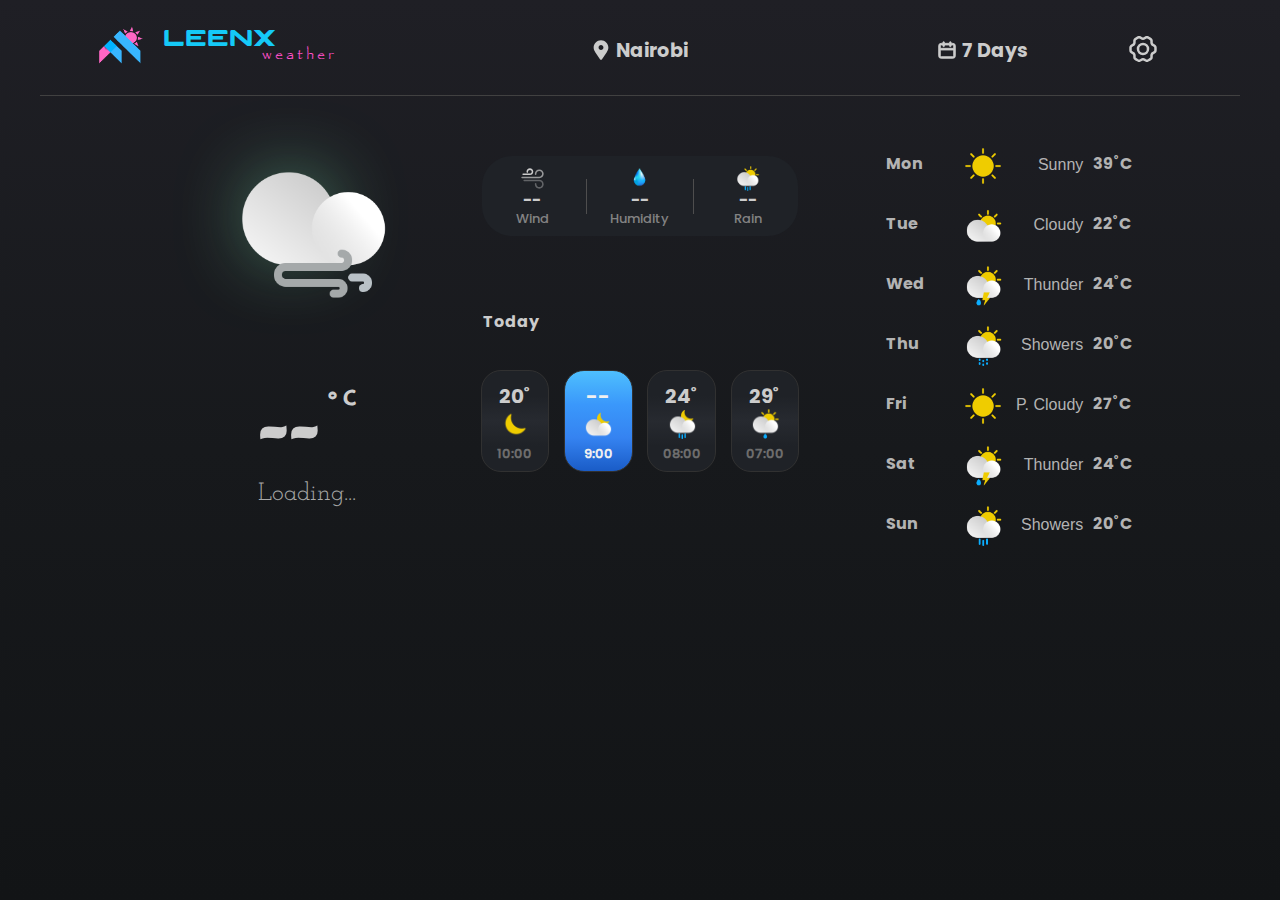
<file: index.html>
<!DOCTYPE html>
<html lang="en">
<head>
<meta charset="UTF-8">
<meta name="viewport" content="width=device-width, initial-scale=1.0">
<title>Leenx weather</title>
<link rel="stylesheet" href="styles/index.css">
<link rel="stylesheet" href="styles/global.css">
<link rel="stylesheet" href="styles/colors.css">
<link rel="stylesheet" href="styles/fonts.css">
<link rel="icon" href="images/icon.png">
</head>
    <body>
        <div class="full-body">

            <div class="head ">

                <div class="head1 ">
                    <div class="logo">
                        <img class="icon" src="images/icon.png" alt="Leenx weather">
                    </div>
                    <div class="title ">
                        <div class="title-top ">
                            Leenx
                        </div>
                        <div class="title-bottom ">
                            w   e   a   t   h   e   r
                        </div>
                    </div>
                </div>
                <div class="head2 ">
                    <div class="location m-auto ">
                        <div class="location-cont ">
                            <div class="location-icon ">
                                <svg style="height: 35%;" version="1.0" id="Layer_1" xmlns="http://www.w3.org/2000/svg" xmlns:xlink="http://www.w3.org/1999/xlink" viewBox="-0.64 -0.64 65.28 65.28" enable-background="new 0 0 64 64" xml:space="preserve" fill="#cccccc" stroke="#cccccc" stroke-width="0.064"><g id="SVGRepo_bgCarrier" stroke-width="0"></g><g id="SVGRepo_tracerCarrier" stroke-linecap="round" stroke-linejoin="round"></g><g id="SVGRepo_iconCarrier"> <path fill="#cccccc" d="M32,0C18.746,0,8,10.746,8,24c0,5.219,1.711,10.008,4.555,13.93c0.051,0.094,0.059,0.199,0.117,0.289l16,24 C29.414,63.332,30.664,64,32,64s2.586-0.668,3.328-1.781l16-24c0.059-0.09,0.066-0.195,0.117-0.289C54.289,34.008,56,29.219,56,24 C56,10.746,45.254,0,32,0z M32,32c-4.418,0-8-3.582-8-8s3.582-8,8-8s8,3.582,8,8S36.418,32,32,32z"></path> </g></svg>
                            </div>
                            <div id="location" class="location-name">
                                Nairobi
                            </div>
                        </div>
                        
                    </div>
                </div>
                <div class="head3 ">
                    <div class="location ">
                        <div class="location-cont ">
                            <div class="location-icon ">
                                <svg fill="#cccccc" viewBox="0 0 24 24" xmlns="http://www.w3.org/2000/svg" stroke="#cccccc"><g id="SVGRepo_bgCarrier" stroke-width="0"></g><g id="SVGRepo_tracerCarrier" stroke-linecap="round" stroke-linejoin="round"></g><g id="SVGRepo_iconCarrier"><path d="M19,4H17V3a1,1,0,0,0-2,0V4H9V3A1,1,0,0,0,7,3V4H5A3,3,0,0,0,2,7V19a3,3,0,0,0,3,3H19a3,3,0,0,0,3-3V7A3,3,0,0,0,19,4Zm1,15a1,1,0,0,1-1,1H5a1,1,0,0,1-1-1V12H20Zm0-9H4V7A1,1,0,0,1,5,6H7V7A1,1,0,0,0,9,7V6h6V7a1,1,0,0,0,2,0V6h2a1,1,0,0,1,1,1Z"></path></g></svg>
                            </div>
                            <div id="location" class="location-name">
                            7 Days
                            </div>
                        </div>
                        
                    </div>
                    <div id="settings" class="menu ">
                        <svg style="height: 30px;" viewBox="0 0 24 24" fill="none" xmlns="http://www.w3.org/2000/svg" stroke="#cccccc"><g id="SVGRepo_bgCarrier" stroke-width="0"></g><g id="SVGRepo_tracerCarrier" stroke-linecap="round" stroke-linejoin="round"></g><g id="SVGRepo_iconCarrier"> <g id="Interface / Settings"> <g id="Vector"> <path d="M20.3499 8.92293L19.9837 8.7192C19.9269 8.68756 19.8989 8.67169 19.8714 8.65524C19.5983 8.49165 19.3682 8.26564 19.2002 7.99523C19.1833 7.96802 19.1674 7.93949 19.1348 7.8831C19.1023 7.82677 19.0858 7.79823 19.0706 7.76998C18.92 7.48866 18.8385 7.17515 18.8336 6.85606C18.8331 6.82398 18.8332 6.79121 18.8343 6.72604L18.8415 6.30078C18.8529 5.62025 18.8587 5.27894 18.763 4.97262C18.6781 4.70053 18.536 4.44993 18.3462 4.23725C18.1317 3.99685 17.8347 3.82534 17.2402 3.48276L16.7464 3.1982C16.1536 2.85658 15.8571 2.68571 15.5423 2.62057C15.2639 2.56294 14.9765 2.56561 14.6991 2.62789C14.3859 2.69819 14.0931 2.87351 13.5079 3.22396L13.5045 3.22555L13.1507 3.43741C13.0948 3.47091 13.0665 3.48779 13.0384 3.50338C12.7601 3.6581 12.4495 3.74365 12.1312 3.75387C12.0992 3.7549 12.0665 3.7549 12.0013 3.7549C11.9365 3.7549 11.9024 3.7549 11.8704 3.75387C11.5515 3.74361 11.2402 3.65759 10.9615 3.50224C10.9334 3.48658 10.9056 3.46956 10.8496 3.4359L10.4935 3.22213C9.90422 2.86836 9.60915 2.69121 9.29427 2.62057C9.0157 2.55807 8.72737 2.55634 8.44791 2.61471C8.13236 2.68062 7.83577 2.85276 7.24258 3.19703L7.23994 3.1982L6.75228 3.48124L6.74688 3.48454C6.15904 3.82572 5.86441 3.99672 5.6517 4.23614C5.46294 4.4486 5.32185 4.69881 5.2374 4.97018C5.14194 5.27691 5.14703 5.61896 5.15853 6.3027L5.16568 6.72736C5.16676 6.79166 5.16864 6.82362 5.16817 6.85525C5.16343 7.17499 5.08086 7.48914 4.92974 7.77096C4.9148 7.79883 4.8987 7.8267 4.86654 7.88237C4.83436 7.93809 4.81877 7.96579 4.80209 7.99268C4.63336 8.26452 4.40214 8.49186 4.12733 8.65572C4.10015 8.67193 4.0715 8.68752 4.01521 8.71871L3.65365 8.91908C3.05208 9.25245 2.75137 9.41928 2.53256 9.65669C2.33898 9.86672 2.19275 10.1158 2.10349 10.3872C2.00259 10.6939 2.00267 11.0378 2.00424 11.7255L2.00551 12.2877C2.00706 12.9708 2.00919 13.3122 2.11032 13.6168C2.19979 13.8863 2.34495 14.134 2.53744 14.3427C2.75502 14.5787 3.05274 14.7445 3.64974 15.0766L4.00808 15.276C4.06907 15.3099 4.09976 15.3266 4.12917 15.3444C4.40148 15.5083 4.63089 15.735 4.79818 16.0053C4.81625 16.0345 4.8336 16.0648 4.8683 16.1255C4.90256 16.1853 4.92009 16.2152 4.93594 16.2452C5.08261 16.5229 5.16114 16.8315 5.16649 17.1455C5.16707 17.1794 5.16658 17.2137 5.16541 17.2827L5.15853 17.6902C5.14695 18.3763 5.1419 18.7197 5.23792 19.0273C5.32287 19.2994 5.46484 19.55 5.65463 19.7627C5.86915 20.0031 6.16655 20.1745 6.76107 20.5171L7.25478 20.8015C7.84763 21.1432 8.14395 21.3138 8.45869 21.379C8.73714 21.4366 9.02464 21.4344 9.30209 21.3721C9.61567 21.3017 9.90948 21.1258 10.4964 20.7743L10.8502 20.5625C10.9062 20.5289 10.9346 20.5121 10.9626 20.4965C11.2409 20.3418 11.5512 20.2558 11.8695 20.2456C11.9015 20.2446 11.9342 20.2446 11.9994 20.2446C12.0648 20.2446 12.0974 20.2446 12.1295 20.2456C12.4484 20.2559 12.7607 20.3422 13.0394 20.4975C13.0639 20.5112 13.0885 20.526 13.1316 20.5519L13.5078 20.7777C14.0971 21.1315 14.3916 21.3081 14.7065 21.3788C14.985 21.4413 15.2736 21.4438 15.5531 21.3855C15.8685 21.3196 16.1657 21.1471 16.7586 20.803L17.2536 20.5157C17.8418 20.1743 18.1367 20.0031 18.3495 19.7636C18.5383 19.5512 18.6796 19.3011 18.764 19.0297C18.8588 18.7252 18.8531 18.3858 18.8417 17.7119L18.8343 17.2724C18.8332 17.2081 18.8331 17.1761 18.8336 17.1445C18.8383 16.8247 18.9195 16.5104 19.0706 16.2286C19.0856 16.2007 19.1018 16.1726 19.1338 16.1171C19.166 16.0615 19.1827 16.0337 19.1994 16.0068C19.3681 15.7349 19.5995 15.5074 19.8744 15.3435C19.9012 15.3275 19.9289 15.3122 19.9838 15.2818L19.9857 15.2809L20.3472 15.0805C20.9488 14.7472 21.2501 14.5801 21.4689 14.3427C21.6625 14.1327 21.8085 13.8839 21.8978 13.6126C21.9981 13.3077 21.9973 12.9658 21.9958 12.2861L21.9945 11.7119C21.9929 11.0287 21.9921 10.6874 21.891 10.3828C21.8015 10.1133 21.6555 9.86561 21.463 9.65685C21.2457 9.42111 20.9475 9.25526 20.3517 8.92378L20.3499 8.92293Z" stroke="#cccccc" stroke-width="2" stroke-linecap="round" stroke-linejoin="round"></path> <path d="M8.00033 12C8.00033 14.2091 9.79119 16 12.0003 16C14.2095 16 16.0003 14.2091 16.0003 12C16.0003 9.79082 14.2095 7.99996 12.0003 7.99996C9.79119 7.99996 8.00033 9.79082 8.00033 12Z" stroke="#cccccc" stroke-width="2" stroke-linecap="round" stroke-linejoin="round"></path> </g> </g> </g></svg>
                    </div> 

                </div>
            </div>


            <div class="cont ">
                <div class="first">

                    <!-- Mobile nav -->
                    <section class="header ">
                        
                            <div class="logo " title="leenx weather">
                                <img style="height: 75%; width: auto;" src="images/icon.png" alt="Leenx weather">
                            </div>
                            <div class="location ">
                                <div class="location-cont ">
                                    <div class="location-icon ">
                                        <svg style="height: 35%;" version="1.0" id="Layer_1" xmlns="http://www.w3.org/2000/svg" xmlns:xlink="http://www.w3.org/1999/xlink" viewBox="-0.64 -0.64 65.28 65.28" enable-background="new 0 0 64 64" xml:space="preserve" fill="#cccccc" stroke="#cccccc" stroke-width="0.064"><g id="SVGRepo_bgCarrier" stroke-width="0"></g><g id="SVGRepo_tracerCarrier" stroke-linecap="round" stroke-linejoin="round"></g><g id="SVGRepo_iconCarrier"> <path fill="#cccccc" d="M32,0C18.746,0,8,10.746,8,24c0,5.219,1.711,10.008,4.555,13.93c0.051,0.094,0.059,0.199,0.117,0.289l16,24 C29.414,63.332,30.664,64,32,64s2.586-0.668,3.328-1.781l16-24c0.059-0.09,0.066-0.195,0.117-0.289C54.289,34.008,56,29.219,56,24 C56,10.746,45.254,0,32,0z M32,32c-4.418,0-8-3.582-8-8s3.582-8,8-8s8,3.582,8,8S36.418,32,32,32z"></path> </g></svg>
                                    </div>
                                    <div id="location" class="location-name">
                                        Nairobi
                                    </div>
                                </div>
                                
                            </div>
                            <div class="menu ">
                                <svg style="height: 20px;" viewBox="0 0 16 16" xmlns="http://www.w3.org/2000/svg" fill="#cccccc" class="bi bi-three-dots-vertical" stroke="#cccccc"><g id="SVGRepo_bgCarrier" stroke-width="0"></g><g id="SVGRepo_tracerCarrier" stroke-linecap="round" stroke-linejoin="round"></g><g id="SVGRepo_iconCarrier"> <path d="M9.5 13a1.5 1.5 0 1 1-3 0 1.5 1.5 0 0 1 3 0zm0-5a1.5 1.5 0 1 1-3 0 1.5 1.5 0 0 1 3 0zm0-5a1.5 1.5 0 1 1-3 0 1.5 1.5 0 0 1 3 0z"></path> </g></svg>
                            </div>                    

                    </section>
            
            
            
                    <!-- Main Body -->
                    <section class="homebody ">
                        <div class="home-icon relative ">
                            <div class="icon-glow absolute ">

                            </div>
                            <div class="home-icon-pic absolute ">
                                <img id="icon" style="height: 100%;" src="images/neither/06n.png" >
                            </div>
                            
                        </div>
                        <div class="home-reading ">
                            <div id="temp" class="main-reading m-auto">--</div>
                            <div class="degree-reading">˚</div>
                            <div id="temp-unit" class="unit reading">c</div>
                        </div>
                        <div id="subreading" class="home-subreading ">
                            Loading...
                        </div>
                    </section>
                </div>

                <div class="second">

                    <section class="more-values ">
                        <div class="more-values-inner ">
                            <div class="more-values-1">
                                <div class="more-values-limiter ">
                                    <div class="more-values-icon ">
                                        <svg style="height: 100%;" xmlns="http://www.w3.org/2000/svg" width="800px" height="800px" viewBox="0 0 24 24" fill="none">
                                            <path fill-rule="evenodd" clip-rule="evenodd" d="M6.25 5.5C6.25 3.70508 7.70507 2.25 9.5 2.25C11.2949 2.25 12.75 3.70507 12.75 5.5C12.75 7.29493 11.2949 8.75 9.5 8.75H3C2.58579 8.75 2.25 8.41421 2.25 8C2.25 7.58579 2.58579 7.25 3 7.25H9.5C10.4665 7.25 11.25 6.4665 11.25 5.5C11.25 4.5335 10.4665 3.75 9.5 3.75C8.5335 3.75 7.75 4.5335 7.75 5.5V5.85714C7.75 6.27136 7.41421 6.60714 7 6.60714C6.58579 6.60714 6.25 6.27136 6.25 5.85714V5.5Z" fill="#cccccc"/>
                                            <path opacity="0.4" d="M3.25 14C3.25 13.5858 3.58579 13.25 4 13.25H18.5C20.8472 13.25 22.75 15.1528 22.75 17.5C22.75 19.8472 20.8472 21.75 18.5 21.75C16.1528 21.75 14.25 19.8472 14.25 17.5V17C14.25 16.5858 14.5858 16.25 15 16.25C15.4142 16.25 15.75 16.5858 15.75 17V17.5C15.75 19.0188 16.9812 20.25 18.5 20.25C20.0188 20.25 21.25 19.0188 21.25 17.5C21.25 15.9812 20.0188 14.75 18.5 14.75H4C3.58579 14.75 3.25 14.4142 3.25 14Z" fill="#c8c8c8"/>
                                            <path opacity="0.7" d="M14.25 7.5C14.25 5.15279 16.1528 3.25 18.5 3.25C20.8472 3.25 22.75 5.15279 22.75 7.5C22.75 9.84721 20.8472 11.75 18.5 11.75H2C1.58579 11.75 1.25 11.4142 1.25 11C1.25 10.5858 1.58579 10.25 2 10.25H18.5C20.0188 10.25 21.25 9.01878 21.25 7.5C21.25 5.98122 20.0188 4.75 18.5 4.75C16.9812 4.75 15.75 5.98122 15.75 7.5V8C15.75 8.41421 15.4142 8.75 15 8.75C14.5858 8.75 14.25 8.41421 14.25 8V7.5Z" fill="#cccccc"/>
                                            </svg>
                                    </div>
                                    <div id="wind-speed" class="more-values-bold ">
                                        --
                                    </div>
                                    <div class="more-values-faint ">
                                        Wind
                                    </div>
                                </div>
                            </div>
                            <div class="more-values-s">
                                
                            </div>
                            <div class="more-values-2">
                                <div class="more-values-limiter ">
                                    <div class="more-values-icon ">
                                        <img class="icon" src="images/drop.png" >
                                    </div>
                                    <div id="humidity" class="more-values-bold ">
                                        --
                                    </div>
                                    <div class="more-values-faint ">
                                        Humidity
                                    </div>
                                </div>
                            </div>
                            <div class="more-values-s">
                                
                            </div>
                            <div class="more-values-3">
                                <div class="more-values-limiter ">
                                    <div class="more-values-icon ">
                                        <img class="icon" src="images/day/03.png" >
                                    </div>
                                    <div id="rain" class="more-values-bold ">
                                        --
                                    </div>
                                    <div class="more-values-faint ">
                                        Rain
                                    </div>
                                </div>
                            </div>
                        </div>
                    </section>
            
            
            
            
                    <section class="bottom-tiles ">
                        <div class="bottom-tiles-top ">
                            <div class="today">
                                Today
                            </div>
                            <div id="more-history" class="week">
                                7 Days >
                            </div>
                        </div>
                        <div class="bottom-tiles-cont ">
                            <div  class="tiles ">
                                <div class="tiles-top ">
                                    20˚
                                </div>
                                <div class="tiles-mid ">
                                    <img class="icon" src="images/night/01.png">
                                </div>
                                <div id="next" class="tiles-bottom ">
                                    11:00
                                </div>
                            </div>
                            <div id="now" class="tiles ">
                                <div id="temp-now" class="tiles-top now">
                                    --
                                </div>
                                <div class="tiles-mid ">
                                    <img class="icon" src="images/night/02.png">
                                </div>
                                <div id="current-time"  class="tiles-bottom now">
                                    10:00
                                </div>
                            </div>
                            <div class="tiles ">
                                <div  class="tiles-top ">
                                    24˚
                                </div>
                                <div class="tiles-mid ">
                                    <img class="icon" src="images/night/03.png">
                                </div>
                                <div id="prev1" class="tiles-bottom ">
                                    09:00
                                </div>
                            </div>
                            <div class="tiles ">
                                <div class="tiles-top ">
                                    29˚
                                </div>
                                <div class="tiles-mid ">
                                    <img class="icon" src="images/day/03b.png">
                                </div>
                                <div id="prev2" class="tiles-bottom ">
                                    08:00
                                </div>
                            </div>
                        </div>
                    </section>

                </div>

                <div class="third ">

                    <section class="history ">
                        <div class="history-cont ">
                            <div class="history-in days ">
                                Mon
                            </div>
                            <div class="history-in remainder ">
                                <div class="week-logo ">
                                    <img class="icon" src="images/day/01.png">
                                </div>
                                <div class="week-subreading">
                                    Sunny
                                </div>
                            </div>
                            <div class="history-in ">
                                39˚C
                            </div>
                        </div>
                        <div class="history-cont ">
                            <div class="history-in days ">
                                Tue
                            </div>
                            <div class="history-in remainder ">
                                <div class="week-logo ">
                                    <img class="icon" src="images/day/02.png">
                                </div>
                                <div class="week-subreading">
                                    Cloudy
                                </div>
                            </div>
                            <div class="history-in ">
                                22˚C
                            </div>
                        </div>
                        <div class="history-cont ">
                            <div class="history-in days ">
                                Wed
                            </div>
                            <div class="history-in remainder ">
                                <div class="week-logo ">
                                    <img class="icon" src="images/day/04.png">
                                </div>
                                <div class="week-subreading">
                                    Thunder
                                </div>
                            </div>
                            <div class="history-in ">
                                24˚C
                            </div>
                        </div>
                        <div class="history-cont ">
                            <div class="history-in days ">
                                Thu
                            </div>
                            <div class="history-in remainder ">
                                <div class="week-logo ">
                                    <img class="icon" src="images/day/03a.png">
                                </div>
                                <div class="week-subreading">
                                    Showers
                                </div>
                            </div>
                            <div class="history-in ">
                                20˚C
                            </div>
                        </div>
                        <div class="history-cont ">
                            <div class="history-in days ">
                                Fri
                            </div>
                            <div class="history-in remainder ">
                                <div class="week-logo ">
                                    <img class="icon" src="images/day/01.png">
                                </div>
                                <div class="week-subreading">
                                    P. Cloudy
                                </div>
                            </div>
                            <div class="history-in ">
                                27˚C
                            </div>
                        </div>
                        <div class="history-cont ">
                            <div class="history-in days ">
                                Sat
                            </div>
                            <div class="history-in remainder ">
                                <div class="week-logo ">
                                    <img class="icon" src="images/day/04.png">
                                </div>
                                <div class="week-subreading">
                                    Thunder
                                </div>
                            </div>
                            <div class="history-in ">
                                24˚C
                            </div>
                        </div>
                        <div class="history-cont ">
                            <div class="history-in days ">
                                Sun
                            </div>
                            <div class="history-in remainder ">
                                <div class="week-logo ">
                                    <img class="icon" src="images/day/03.png">
                                </div>
                                <div class="week-subreading">
                                    Showers
                                </div>
                            </div>
                            <div class="history-in ">
                                20˚C
                            </div>
                        </div>
                    </section>

                </div>

                
            </div>

        </div>    

        <!-- <section class="footer yellow">
                    
        </section> -->


        <script src="js/index.js" defer ></script>
        <script src="js/update.js" defer></script>



    </body>
</html>
</file>
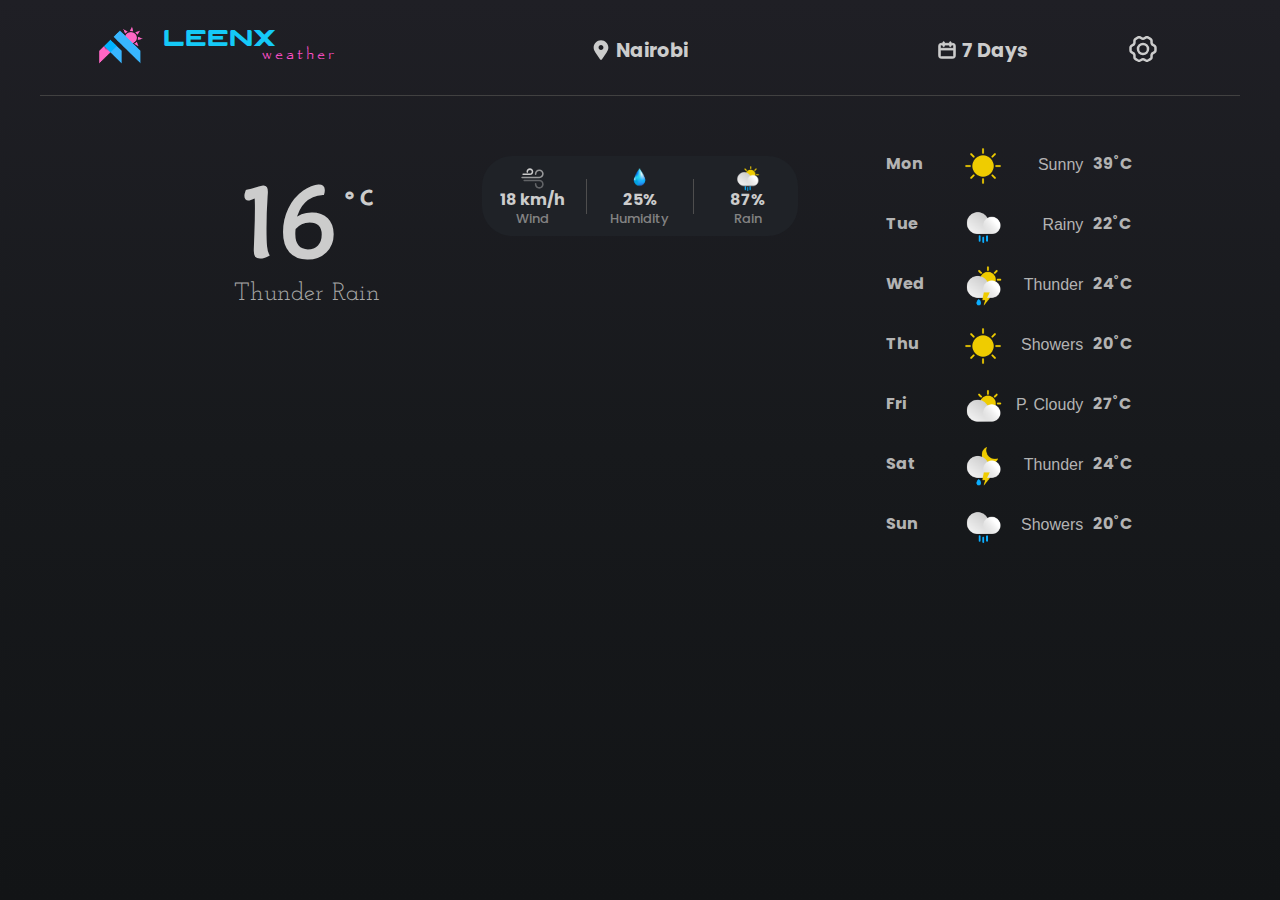
<file: week.html>
<!DOCTYPE html>
<html lang="en">
<head>
<meta charset="UTF-8">
<meta name="viewport" content="width=device-width, initial-scale=1.0">
<title>Leenx weather - past week</title>
<link rel="stylesheet" href="styles/index.css">
<link rel="stylesheet" href="styles/global.css">
<link rel="stylesheet" href="styles/colors.css">
<link rel="stylesheet" href="styles/fonts.css">
<link rel="icon" href="images/icon.png">
</head>
    <body>
        <div class="full-body">

            <div class="head ">

                <div class="head1 ">
                    <div class="logo">
                        <img class="icon" src="images/icon.png" alt="Leenx weather">
                    </div>
                    <div class="title ">
                        <div class="title-top ">
                            Leenx
                        </div>
                        <div class="title-bottom ">
                            w   e   a   t   h   e   r
                        </div>
                    </div>
                </div>
                <div class="head2 ">
                    <div class="location m-auto ">
                        <div class="location-cont ">
                            <div class="location-icon ">
                                <svg style="height: 35%;" version="1.0" id="Layer_1" xmlns="http://www.w3.org/2000/svg" xmlns:xlink="http://www.w3.org/1999/xlink" viewBox="-0.64 -0.64 65.28 65.28" enable-background="new 0 0 64 64" xml:space="preserve" fill="#cccccc" stroke="#cccccc" stroke-width="0.064"><g id="SVGRepo_bgCarrier" stroke-width="0"></g><g id="SVGRepo_tracerCarrier" stroke-linecap="round" stroke-linejoin="round"></g><g id="SVGRepo_iconCarrier"> <path fill="#cccccc" d="M32,0C18.746,0,8,10.746,8,24c0,5.219,1.711,10.008,4.555,13.93c0.051,0.094,0.059,0.199,0.117,0.289l16,24 C29.414,63.332,30.664,64,32,64s2.586-0.668,3.328-1.781l16-24c0.059-0.09,0.066-0.195,0.117-0.289C54.289,34.008,56,29.219,56,24 C56,10.746,45.254,0,32,0z M32,32c-4.418,0-8-3.582-8-8s3.582-8,8-8s8,3.582,8,8S36.418,32,32,32z"></path> </g></svg>
                            </div>
                            <div id="location" class="location-name">
                                Nairobi
                            </div>
                        </div>
                        
                    </div>
                </div>
                <div class="head3 ">
                    <div class="location ">
                        <div class="location-cont ">
                            <div class="location-icon ">
                                <svg fill="#cccccc" viewBox="0 0 24 24" xmlns="http://www.w3.org/2000/svg" stroke="#cccccc"><g id="SVGRepo_bgCarrier" stroke-width="0"></g><g id="SVGRepo_tracerCarrier" stroke-linecap="round" stroke-linejoin="round"></g><g id="SVGRepo_iconCarrier"><path d="M19,4H17V3a1,1,0,0,0-2,0V4H9V3A1,1,0,0,0,7,3V4H5A3,3,0,0,0,2,7V19a3,3,0,0,0,3,3H19a3,3,0,0,0,3-3V7A3,3,0,0,0,19,4Zm1,15a1,1,0,0,1-1,1H5a1,1,0,0,1-1-1V12H20Zm0-9H4V7A1,1,0,0,1,5,6H7V7A1,1,0,0,0,9,7V6h6V7a1,1,0,0,0,2,0V6h2a1,1,0,0,1,1,1Z"></path></g></svg>
                            </div>
                            <div id="location" class="location-name">
                            7 Days
                            </div>
                        </div>
                        
                    </div>
                    <div id="settings" class="menu ">
                        <svg style="height: 30px;" viewBox="0 0 24 24" fill="none" xmlns="http://www.w3.org/2000/svg" stroke="#cccccc"><g id="SVGRepo_bgCarrier" stroke-width="0"></g><g id="SVGRepo_tracerCarrier" stroke-linecap="round" stroke-linejoin="round"></g><g id="SVGRepo_iconCarrier"> <g id="Interface / Settings"> <g id="Vector"> <path d="M20.3499 8.92293L19.9837 8.7192C19.9269 8.68756 19.8989 8.67169 19.8714 8.65524C19.5983 8.49165 19.3682 8.26564 19.2002 7.99523C19.1833 7.96802 19.1674 7.93949 19.1348 7.8831C19.1023 7.82677 19.0858 7.79823 19.0706 7.76998C18.92 7.48866 18.8385 7.17515 18.8336 6.85606C18.8331 6.82398 18.8332 6.79121 18.8343 6.72604L18.8415 6.30078C18.8529 5.62025 18.8587 5.27894 18.763 4.97262C18.6781 4.70053 18.536 4.44993 18.3462 4.23725C18.1317 3.99685 17.8347 3.82534 17.2402 3.48276L16.7464 3.1982C16.1536 2.85658 15.8571 2.68571 15.5423 2.62057C15.2639 2.56294 14.9765 2.56561 14.6991 2.62789C14.3859 2.69819 14.0931 2.87351 13.5079 3.22396L13.5045 3.22555L13.1507 3.43741C13.0948 3.47091 13.0665 3.48779 13.0384 3.50338C12.7601 3.6581 12.4495 3.74365 12.1312 3.75387C12.0992 3.7549 12.0665 3.7549 12.0013 3.7549C11.9365 3.7549 11.9024 3.7549 11.8704 3.75387C11.5515 3.74361 11.2402 3.65759 10.9615 3.50224C10.9334 3.48658 10.9056 3.46956 10.8496 3.4359L10.4935 3.22213C9.90422 2.86836 9.60915 2.69121 9.29427 2.62057C9.0157 2.55807 8.72737 2.55634 8.44791 2.61471C8.13236 2.68062 7.83577 2.85276 7.24258 3.19703L7.23994 3.1982L6.75228 3.48124L6.74688 3.48454C6.15904 3.82572 5.86441 3.99672 5.6517 4.23614C5.46294 4.4486 5.32185 4.69881 5.2374 4.97018C5.14194 5.27691 5.14703 5.61896 5.15853 6.3027L5.16568 6.72736C5.16676 6.79166 5.16864 6.82362 5.16817 6.85525C5.16343 7.17499 5.08086 7.48914 4.92974 7.77096C4.9148 7.79883 4.8987 7.8267 4.86654 7.88237C4.83436 7.93809 4.81877 7.96579 4.80209 7.99268C4.63336 8.26452 4.40214 8.49186 4.12733 8.65572C4.10015 8.67193 4.0715 8.68752 4.01521 8.71871L3.65365 8.91908C3.05208 9.25245 2.75137 9.41928 2.53256 9.65669C2.33898 9.86672 2.19275 10.1158 2.10349 10.3872C2.00259 10.6939 2.00267 11.0378 2.00424 11.7255L2.00551 12.2877C2.00706 12.9708 2.00919 13.3122 2.11032 13.6168C2.19979 13.8863 2.34495 14.134 2.53744 14.3427C2.75502 14.5787 3.05274 14.7445 3.64974 15.0766L4.00808 15.276C4.06907 15.3099 4.09976 15.3266 4.12917 15.3444C4.40148 15.5083 4.63089 15.735 4.79818 16.0053C4.81625 16.0345 4.8336 16.0648 4.8683 16.1255C4.90256 16.1853 4.92009 16.2152 4.93594 16.2452C5.08261 16.5229 5.16114 16.8315 5.16649 17.1455C5.16707 17.1794 5.16658 17.2137 5.16541 17.2827L5.15853 17.6902C5.14695 18.3763 5.1419 18.7197 5.23792 19.0273C5.32287 19.2994 5.46484 19.55 5.65463 19.7627C5.86915 20.0031 6.16655 20.1745 6.76107 20.5171L7.25478 20.8015C7.84763 21.1432 8.14395 21.3138 8.45869 21.379C8.73714 21.4366 9.02464 21.4344 9.30209 21.3721C9.61567 21.3017 9.90948 21.1258 10.4964 20.7743L10.8502 20.5625C10.9062 20.5289 10.9346 20.5121 10.9626 20.4965C11.2409 20.3418 11.5512 20.2558 11.8695 20.2456C11.9015 20.2446 11.9342 20.2446 11.9994 20.2446C12.0648 20.2446 12.0974 20.2446 12.1295 20.2456C12.4484 20.2559 12.7607 20.3422 13.0394 20.4975C13.0639 20.5112 13.0885 20.526 13.1316 20.5519L13.5078 20.7777C14.0971 21.1315 14.3916 21.3081 14.7065 21.3788C14.985 21.4413 15.2736 21.4438 15.5531 21.3855C15.8685 21.3196 16.1657 21.1471 16.7586 20.803L17.2536 20.5157C17.8418 20.1743 18.1367 20.0031 18.3495 19.7636C18.5383 19.5512 18.6796 19.3011 18.764 19.0297C18.8588 18.7252 18.8531 18.3858 18.8417 17.7119L18.8343 17.2724C18.8332 17.2081 18.8331 17.1761 18.8336 17.1445C18.8383 16.8247 18.9195 16.5104 19.0706 16.2286C19.0856 16.2007 19.1018 16.1726 19.1338 16.1171C19.166 16.0615 19.1827 16.0337 19.1994 16.0068C19.3681 15.7349 19.5995 15.5074 19.8744 15.3435C19.9012 15.3275 19.9289 15.3122 19.9838 15.2818L19.9857 15.2809L20.3472 15.0805C20.9488 14.7472 21.2501 14.5801 21.4689 14.3427C21.6625 14.1327 21.8085 13.8839 21.8978 13.6126C21.9981 13.3077 21.9973 12.9658 21.9958 12.2861L21.9945 11.7119C21.9929 11.0287 21.9921 10.6874 21.891 10.3828C21.8015 10.1133 21.6555 9.86561 21.463 9.65685C21.2457 9.42111 20.9475 9.25526 20.3517 8.92378L20.3499 8.92293Z" stroke="#cccccc" stroke-width="2" stroke-linecap="round" stroke-linejoin="round"></path> <path d="M8.00033 12C8.00033 14.2091 9.79119 16 12.0003 16C14.2095 16 16.0003 14.2091 16.0003 12C16.0003 9.79082 14.2095 7.99996 12.0003 7.99996C9.79119 7.99996 8.00033 9.79082 8.00033 12Z" stroke="#cccccc" stroke-width="2" stroke-linecap="round" stroke-linejoin="round"></path> </g> </g> </g></svg>
                    </div> 

                </div>
            </div>


            <div class="cont ">
                <div class="first">

                    <!-- Mobile nav -->
                    <section class="header ">
                        
                            <div style="cursor: pointer;" id="back" class="logo " title="Back">
                                <svg class="icon" viewBox="0 0 32 32" xmlns="http://www.w3.org/2000/svg"><defs><style>.cls-1{fill:#cccccc;}</style></defs><title/><g data-name="Layer 7" id="Layer_7"><path class="cls-1" d="M16,31A15,15,0,1,1,31,16,15,15,0,0,1,16,31ZM16,3A13,13,0,1,0,29,16,13,13,0,0,0,16,3Z"/><path class="cls-1" d="M19.4,22.8l-8-6a1,1,0,0,1,0-1.6l8-6,1.2,1.6L13.67,16l6.93,5.2Z"/></g></svg>
                            </div>
                            <div class="location ">
                                <div class="location-cont ">
                                    <div class="location-icon ">
                                        <svg style="height: 35%;" version="1.0" id="Layer_1" xmlns="http://www.w3.org/2000/svg" xmlns:xlink="http://www.w3.org/1999/xlink" viewBox="-0.64 -0.64 65.28 65.28" enable-background="new 0 0 64 64" xml:space="preserve" fill="#cccccc" stroke="#cccccc" stroke-width="0.064"><g id="SVGRepo_bgCarrier" stroke-width="0"></g><g id="SVGRepo_tracerCarrier" stroke-linecap="round" stroke-linejoin="round"></g><g id="SVGRepo_iconCarrier"> <path fill="#cccccc" d="M32,0C18.746,0,8,10.746,8,24c0,5.219,1.711,10.008,4.555,13.93c0.051,0.094,0.059,0.199,0.117,0.289l16,24 C29.414,63.332,30.664,64,32,64s2.586-0.668,3.328-1.781l16-24c0.059-0.09,0.066-0.195,0.117-0.289C54.289,34.008,56,29.219,56,24 C56,10.746,45.254,0,32,0z M32,32c-4.418,0-8-3.582-8-8s3.582-8,8-8s8,3.582,8,8S36.418,32,32,32z"></path> </g></svg>
                                    </div>
                                    <div id="locationhistory" class="location-name">
                                        Nairobi
                                    </div>
                                </div>
                                
                            </div>
                            <div class="menu ">
                                <svg style="height: 20px;" viewBox="0 0 16 16" xmlns="http://www.w3.org/2000/svg" fill="#cccccc" class="bi bi-three-dots-vertical" stroke="#cccccc"><g id="SVGRepo_bgCarrier" stroke-width="0"></g><g id="SVGRepo_tracerCarrier" stroke-linecap="round" stroke-linejoin="round"></g><g id="SVGRepo_iconCarrier"> <path d="M9.5 13a1.5 1.5 0 1 1-3 0 1.5 1.5 0 0 1 3 0zm0-5a1.5 1.5 0 1 1-3 0 1.5 1.5 0 0 1 3 0zm0-5a1.5 1.5 0 1 1-3 0 1.5 1.5 0 0 1 3 0z"></path> </g></svg>
                            </div>                    

                    </section>
            
            
            
                    <!-- Main Body -->
                    <section class="homebody ">
                        <!-- <div class="home-icon relative ">
                            <div class="icon-glow absolute ">

                            </div>
                            <div class="home-icon-pic absolute ">
                                <img id="icon" class="icon" src="images/Thunderstorms rain.png" alt="Weather icon">
                            </div>
                            
                        </div> -->
                        <div class="home-reading ">
                            <div id="temp" class="main-reading m-auto">16</div>
                            <div class="degree-reading">˚</div>
                            <div id="temp-unit" class="unit reading">c</div>
                        </div>
                        <div id="subreading" class="home-subreading ">
                            Thunder Rain
                        </div>
                    </section>
                </div>

                <div class="second">

                    <section class="more-values ">
                        <div class="more-values-inner ">
                            <div class="more-values-1">
                                <div class="more-values-limiter ">
                                    <div class="more-values-icon ">
                                        <svg style="height: 100%;" xmlns="http://www.w3.org/2000/svg" width="800px" height="800px" viewBox="0 0 24 24" fill="none">
                                            <path fill-rule="evenodd" clip-rule="evenodd" d="M6.25 5.5C6.25 3.70508 7.70507 2.25 9.5 2.25C11.2949 2.25 12.75 3.70507 12.75 5.5C12.75 7.29493 11.2949 8.75 9.5 8.75H3C2.58579 8.75 2.25 8.41421 2.25 8C2.25 7.58579 2.58579 7.25 3 7.25H9.5C10.4665 7.25 11.25 6.4665 11.25 5.5C11.25 4.5335 10.4665 3.75 9.5 3.75C8.5335 3.75 7.75 4.5335 7.75 5.5V5.85714C7.75 6.27136 7.41421 6.60714 7 6.60714C6.58579 6.60714 6.25 6.27136 6.25 5.85714V5.5Z" fill="#cccccc"/>
                                            <path opacity="0.4" d="M3.25 14C3.25 13.5858 3.58579 13.25 4 13.25H18.5C20.8472 13.25 22.75 15.1528 22.75 17.5C22.75 19.8472 20.8472 21.75 18.5 21.75C16.1528 21.75 14.25 19.8472 14.25 17.5V17C14.25 16.5858 14.5858 16.25 15 16.25C15.4142 16.25 15.75 16.5858 15.75 17V17.5C15.75 19.0188 16.9812 20.25 18.5 20.25C20.0188 20.25 21.25 19.0188 21.25 17.5C21.25 15.9812 20.0188 14.75 18.5 14.75H4C3.58579 14.75 3.25 14.4142 3.25 14Z" fill="#c8c8c8"/>
                                            <path opacity="0.7" d="M14.25 7.5C14.25 5.15279 16.1528 3.25 18.5 3.25C20.8472 3.25 22.75 5.15279 22.75 7.5C22.75 9.84721 20.8472 11.75 18.5 11.75H2C1.58579 11.75 1.25 11.4142 1.25 11C1.25 10.5858 1.58579 10.25 2 10.25H18.5C20.0188 10.25 21.25 9.01878 21.25 7.5C21.25 5.98122 20.0188 4.75 18.5 4.75C16.9812 4.75 15.75 5.98122 15.75 7.5V8C15.75 8.41421 15.4142 8.75 15 8.75C14.5858 8.75 14.25 8.41421 14.25 8V7.5Z" fill="#cccccc"/>
                                            </svg>
                                    </div>
                                    <div class="more-values-bold ">
                                        18 km/h
                                    </div>
                                    <div class="more-values-faint ">
                                        Wind
                                    </div>
                                </div>
                            </div>
                            <div class="more-values-s">
                                
                            </div>
                            <div class="more-values-2">
                                <div class="more-values-limiter ">
                                    <div class="more-values-icon ">
                                        <img class="icon" src="images/drop.png" >
                                    </div>
                                    <div class="more-values-bold ">
                                        25%
                                    </div>
                                    <div class="more-values-faint ">
                                        Humidity
                                    </div>
                                </div>
                            </div>
                            <div class="more-values-s">
                                
                            </div>
                            <div class="more-values-3">
                                <div class="more-values-limiter ">
                                    <div class="more-values-icon ">
                                        <img class="icon" src="images/day/03.png" >
                                    </div>
                                    <div class="more-values-bold ">
                                        87%
                                    </div>
                                    <div class="more-values-faint ">
                                        Rain
                                    </div>
                                </div>
                            </div>
                        </div>
                    </section>
            
            
            
            
                    <!-- <section class="bottom-tiles ">
                        <div class="bottom-tiles-top ">
                            <div class="today">
                                Today
                            </div>
                            <div class="week">
                                7 Days >
                            </div>
                        </div>
                        <div class="bottom-tiles-cont ">
                            <div  class="tiles ">
                                <div class="tiles-top ">
                                    20˚
                                </div>
                                <div class="tiles-mid ">
                                    <img class="icon" src="images/cloudy.png">
                                </div>
                                <div class="tiles-bottom ">
                                    11:00
                                </div>
                            </div>
                            <div id="now" class="tiles ">
                                <div class="tiles-top now">
                                    22˚
                                </div>
                                <div class="tiles-mid ">
                                    <img class="icon" src="images/Thunderstorms rain.png">
                                </div>
                                <div class="tiles-bottom now">
                                    10:00
                                </div>
                            </div>
                            <div class="tiles ">
                                <div class="tiles-top ">
                                    24˚
                                </div>
                                <div class="tiles-mid ">
                                    <img class="icon" src="images/Partly Cloudy.png">
                                </div>
                                <div class="tiles-bottom ">
                                    09:00
                                </div>
                            </div>
                            <div class="tiles ">
                                <div class="tiles-top ">
                                    29˚
                                </div>
                                <div class="tiles-mid ">
                                    <img class="icon" src="images/Sunny.png">
                                </div>
                                <div class="tiles-bottom ">
                                    08:00
                                </div>
                            </div>
                        </div>
                    </section> -->

                </div>

                <div class="third ">

                    <section style="display: block;" class="history ">
                        <div class="history-cont ">
                            <div class="history-in days ">
                                Mon
                            </div>
                            <div class="history-in remainder ">
                                <div class="week-logo ">
                                    <img class="icon" src="images/day/01.png">
                                </div>
                                <div class="week-subreading">
                                    Sunny
                                </div>
                            </div>
                            <div class="history-in ">
                                39˚C
                            </div>
                        </div>
                        <div class="history-cont ">
                            <div class="history-in days ">
                                Tue
                            </div>
                            <div class="history-in remainder ">
                                <div class="week-logo ">
                                    <img class="icon" src="images/neither/03n.png">
                                </div>
                                <div class="week-subreading">
                                    Rainy
                                </div>
                            </div>
                            <div class="history-in ">
                                22˚C
                            </div>
                        </div>
                        <div class="history-cont ">
                            <div class="history-in days ">
                                Wed
                            </div>
                            <div class="history-in remainder ">
                                <div class="week-logo ">
                                    <img class="icon" src="images/day/04.png">
                                </div>
                                <div class="week-subreading">
                                    Thunder
                                </div>
                            </div>
                            <div class="history-in ">
                                24˚C
                            </div>
                        </div>
                        <div class="history-cont ">
                            <div class="history-in days ">
                                Thu
                            </div>
                            <div class="history-in remainder ">
                                <div class="week-logo ">
                                    <img class="icon" src="images/day/01.png">
                                </div>
                                <div class="week-subreading">
                                    Showers
                                </div>
                            </div>
                            <div class="history-in ">
                                20˚C
                            </div>
                        </div>
                        <div class="history-cont ">
                            <div class="history-in days ">
                                Fri
                            </div>
                            <div class="history-in remainder ">
                                <div class="week-logo ">
                                    <img class="icon" src="images/day/02.png">
                                </div>
                                <div class="week-subreading">
                                    P. Cloudy
                                </div>
                            </div>
                            <div class="history-in ">
                                27˚C
                            </div>
                        </div>
                        <div class="history-cont ">
                            <div class="history-in days ">
                                Sat
                            </div>
                            <div class="history-in remainder ">
                                <div class="week-logo ">
                                    <img class="icon" src="images/night/04.png">
                                </div>
                                <div class="week-subreading">
                                    Thunder
                                </div>
                            </div>
                            <div class="history-in ">
                                24˚C
                            </div>
                        </div>
                        <div class="history-cont ">
                            <div class="history-in days ">
                                Sun
                            </div>
                            <div class="history-in remainder ">
                                <div class="week-logo ">
                                    <img class="icon" src="images/neither/03n.png">
                                </div>
                                <div class="week-subreading">
                                    Showers
                                </div>
                            </div>
                            <div class="history-in ">
                                20˚C
                            </div>
                        </div>
                    </section>

                </div>

                
            </div>
        </div>    

        <!-- <section class="footer yellow">
                    
        </section> -->


        <script src="js/index.js" defer></script>
    </body>
</html>
</file>
<file: styles/index.css>
/* color varriables */


/* Leenx solutions 2024 */
body, html {
    height: 100%;
    margin: 0;    
    max-width: 99%;
    margin-left: auto;
    margin-right: auto;
    overflow: hidden;
    font-family: Arial, sans-serif;
    background: linear-gradient(to bottom, #1f1f25, #17191C, #121416);
}
.full-body{
    width: 100%;
    height: 100%;
    min-height: 99%;
    min-width: 99%;
    margin: auto;
    overflow-y: auto;
}
.full-body::-webkit-scrollbar{
    display: none;
}

  
.head{
    height: 75px;
    padding-bottom: 10px;
    padding-top: 10px;
    display: flex;
    margin: auto;
    max-width: 1200px;
    border-bottom: 1px solid rgb(65, 65, 65);
}
.head1,.head2,.head3{
    width: 32%;
    margin: auto;
    height: 100%;
    display: flex;
}
.logo{
    height: 40px;
    width: 48px;
    margin-top: 15px;
    margin-bottom: auto;
    margin-right: 20px;
    margin-left: 50px;
}
.title{
    width: 75%;
}
.title-top{
    padding-top: 15px;
    height: auto;
    font-family: 'agressiveleenx',sans-serif;
    font-size: x-large;
    color: rgb(21, 201, 247);
}
.title-bottom{
    height: 30%;
    font-family: 'papyrusleenx',sans-serif;
    font-size: medium;
    color: rgb(255, 80, 202);
    margin-top: -10px;
    text-align: center;
}
#settings{
    margin-top: 9px;
}
.cont{
    min-height: 85%;
    height: auto;
    max-width:1000px;
    display: flex;
    margin: auto;
    
}
.first,.second,.third{
    display: block;
    width: 100%;
}
.third{
    overflow-x: hidden;
}
.third::-webkit-scrollbar{
    display: none;
}

.header{
    margin-top: 30px;
    height: 60px;
    display: none;
}

.location{
    width: 70%;
    display: flex;
}
.location-cont{
    display: flex;
    width: auto;
    max-width: 80%;
    margin: auto;
    padding-left: 5px;
    padding-right: 5px;
}
.location-icon{
    height: 100%;
    width: 20px;
    padding-top: 10px;
}
.location-name{
    margin-left: 5px;
    font-family: 'poppinsbold',sans-serif;
    color: #cccccc;
    padding-top: 6px;
    white-space: nowrap;
    overflow: hidden;
    text-overflow: ellipsis;
    font-size: larger;

}
.menu{
    width: 10%;
    margin-left: 5px;
    padding-top: 15px;
    padding-left: 6px;
    cursor: pointer;
}
.homebody{
    height: auto;
    margin-top: 50px;
}
.home-icon{
    width: 80%;
    margin: auto;
    min-width: 150px;
    height: 200px;    
    padding-left: 65px;
    display: flex;
}
.home-icon-pic{
    height: 170px;
    width: 170px;
    margin: auto;
    margin-left: 20px;
}
.icon-glow{
    width: 1px;
    height: 1px;
    border-radius: 50%;
    top:35%;
    left: 45%;
    box-shadow: 0 0 80px 30px rgba(137, 255, 190, 0.863);
}

.home-reading{
    width: 90%;
    min-width: 200px;
    height: 150px;
    margin: auto;
    display: flex;
    color: #cccccc;
    font-family: 'maiandraleenx',sans-serif;
    font-weight: bolder;
}
#temp{
    font-size: 100px;
    margin-right: 5px;
}
.degree-reading{
    font-size: 30px;
    padding-top: 40px;
    margin-right: 3px;
}
#temp-unit{
    margin-right: auto;
    font-size: 30px;
    margin-top: 30px;
}
.home-subreading{
    height: 40px;
    max-width:90%;
    text-align: center;
    color: #a8a8a8;
    margin: auto;
    margin-top: -15px;
    white-space: nowrap;
    overflow: hidden;
    text-overflow: ellipsis;
    font-family: 'josefinleenx',sans-serif;
    font-size: 25px;
}
.more-values{
    height: 200px;
    display: flex;
}
.more-values-inner{
    width: 95%;
    margin: auto;
    height: 80px;
    border-radius: 30px;
    display: flex;
    background: #1F2227;

}
.more-values-1,.more-values-2,.more-values-3{
    width: 30%;
    margin: auto;
}
.more-values-s{
    height: 35px;
    border-left: 1px solid rgb(78, 78, 78);
    margin: auto;
}
.more-values-limiter{
    width: 75%;
    margin: auto;
    height: 50px;
    margin-top: -5px;
}
.more-values-icon{
    height: 25px;
    width: 25px;
    display: flex;
    margin: auto;
    margin-top: -10px;
}
.more-values-bold{
    width: 100%;
    text-align: center;
    height: auto;
    font-family: 'poppinsbold',sans-serif;
    color: #cccccc;
    margin-top: -4px;
}
.more-values-faint{
    text-align: center;
    font-family: 'poppinsmedium',sans-serif;
    font-size: small;
    color: #838383;
    margin-top: -3px;
}
.bottom-tiles{
    height: 300px;
    padding-top: 10px;
}
.bottom-tiles-top{
    height: 20%;
    max-height: 40px;
    display: flex;
}
.tiles{
    width: 20%;
    height: 100px;
    border-radius: 20px;
    margin: auto;
    background-color: #1B1D23;
    border:  1px solid rgb(49, 49, 49);
    background: linear-gradient(to bottom,#1F2227,#1F2227,#272a30,#1F2227,#1F2227);
}
#now{
    background: linear-gradient(to bottom, #4EBFFE,#3A98FB,#3583F1, #1a5cc7);
    
}

.tiles-top{
    height: 25%;
    text-align: center;
    font-family: 'poppinsbold',sans-serif;
    color: #cccccc;
    font-size: 20px;
    padding-top: 10px;
}
.tiles-mid{
    height: 30px;
    width: 30px;
    margin: auto;
    margin-top: 3px;
}
.tiles-bottom{
    height: 20%;
    margin-top: 5px;
    text-align: center;
    font-family: 'poppinsmedium',sans-serif;
    color: #6d6d6d;
    font-size: small;
    font-weight: bold;
}
.bottom-tiles-cont{
    height: 80%;
    max-height: 150px;
    display: flex;
}
.now{
    color: rgb(240, 240, 240);
}
.today{
    width: auto;
    padding-left: 10px;
    padding-top: 3px;
    margin-right: auto;
    color: #cccccc;
    font-family: 'poppinsbold',sans-serif;
}
.week{
    width: auto;
    padding-right: 15px;
    padding-top: 3px;
    color: #5c5c5c;
    font-family: 'poppinsbold',sans-serif;
    font-weight: lighter;
    cursor: pointer;
    display: none;
}

.history{
    height: auto;
    min-height: 250px;
    max-height: 500px;
    padding-top: 20px;
}

  .history-cont{
    width: 95%;
    height: 35px;    
    display: flex;
    margin: auto;
    margin-left: 70px;
    margin-top: 25px;    
  }
  .history-in{
    padding-left: 5px;
    padding-right: 5px;
    height: 100%;
    display: flex;
    color: #b3b3b3;
    font-family: 'poppinsbold',sans-serif;
    padding-top: 10px;
    
  }
  .history-in:first-child{
    width: 35px;
    height: 30px;
  }
  .history-in:last-child{
    width: 95px;
    font-family: 'poppinsbold',sans-serif;
    font-weight: bolder;
    padding-top: 10px;
    height: 25px;
  }
  .remainder{
    width: auto;
    min-width: 120px;
    height: 30px;
    padding-left: 15px;
    margin-top: 5px;
    font-family: 'poppinsleenx',sans-serif;
    
  }
  .week-subreading{
    margin-left: 5px;
  }
  .week-logo{
    min-height: 20px;
    min-width: 20px;
    margin-right: auto;
    margin-top: -10px;
  }
.days{
    margin-right: auto;
    margin-left: 4px;
}




.footer{
    height: 100px;
    width: 100%;
    max-width: 500px;
    display: flex;
    margin: auto;
    background-color: #121416;
}


#back{
    margin-top: 5px;
}










/* Mobile devices - general */

@media screen and (max-width:950px){
    .head{
        display: none;
    }
    .header{
        height: 50px;
        display: flex;
        padding-left: 20px;
        padding-right: 20px;
    }
    .logo{
        margin-left: 5px;
        margin-right: 0px;
    }
    .cont{
        display: block;
        max-width:350px;
    }
    .week{
        display: flex;
    }
    .homebody{
        margin-top: 30px;
    }
    .home-reading{
        margin-top: -15px;
    }
    .more-values{
        margin-top: 10px;
        height: 100px;
    }
    .bottom-tiles{
        height: 150px;
    }
    .history{
        display: none;
    }
    .history-cont{
        width: 100%;
        margin-left: 7%;
    }



    .footer{
        display: none;
    }
}

/* Long phones like latest iphones and pixels */

@media screen and (max-width:500px) and (max-height:940px){

    .homebody{
        margin-top: 80px;
    }
    .more-values{
        margin-top: 40px;
    }
    .bottom-tiles{
        margin-top: 30px;
    }
}

/* Older phones */
@media screen and (max-width:500px) and (max-height:850px){
    .header{
        margin-top: 10px;
    }
    .homebody{
        margin-top: 20px;
    }
    .more-values{
        margin-top: 0px;
    }
    .history-cont{
        width: 85%;
        margin-left: 13%;
    }
    .bottom-tiles{
        margin-top: 0px;
    }
}
</file>
<file: styles/global.css>
.icon{
    height: 100%;
    width: 100%;
}
.m-auto{
    margin: auto;
}
.absolute{
    position: absolute;
}
.relative{
    position: relative;
}
</file>
<file: styles/colors.css>
.green{
    border: 1px solid green;
}
.red{
    border: 1px solid red;
}
.grey{
    border: 1px solid grey;
}
.blue{
    border: 1px solid blue;
}
.yellow{
    border: 1px solid yellow;
}
.white{
    border: 1px solid white;
}
</file>
<file: styles/fonts.css>
@font-face {
    font-family: 'agressiveleenx';
    src: url('../fonts/AGRESSIVE.otf') format('opentype'),

  }

  @font-face {
    font-family: 'papyrusleenx';
    src: url('../fonts/PAPYRUS.TTF') format('opentype'),

  }

  @font-face {
    font-family: 'poppinsbold';
    src: url('../fonts/Poppins-Bold.ttf') format('opentype'),

  }

  @font-face {
    font-family: 'poppinsmedium';
    src: url('../fonts/Poppins-Medium.ttf') format('opentype'),

  }

  @font-face {
    font-family: 'maiandraleenx';
    src: url('../fonts/MAIAN.TTF') format('opentype'),

  }

  @font-face {
    font-family: 'josefinleenx';
    src: url('../fonts/JosefinSlab-VariableFont_wght.ttf') format('opentype'),

  }
</file>
